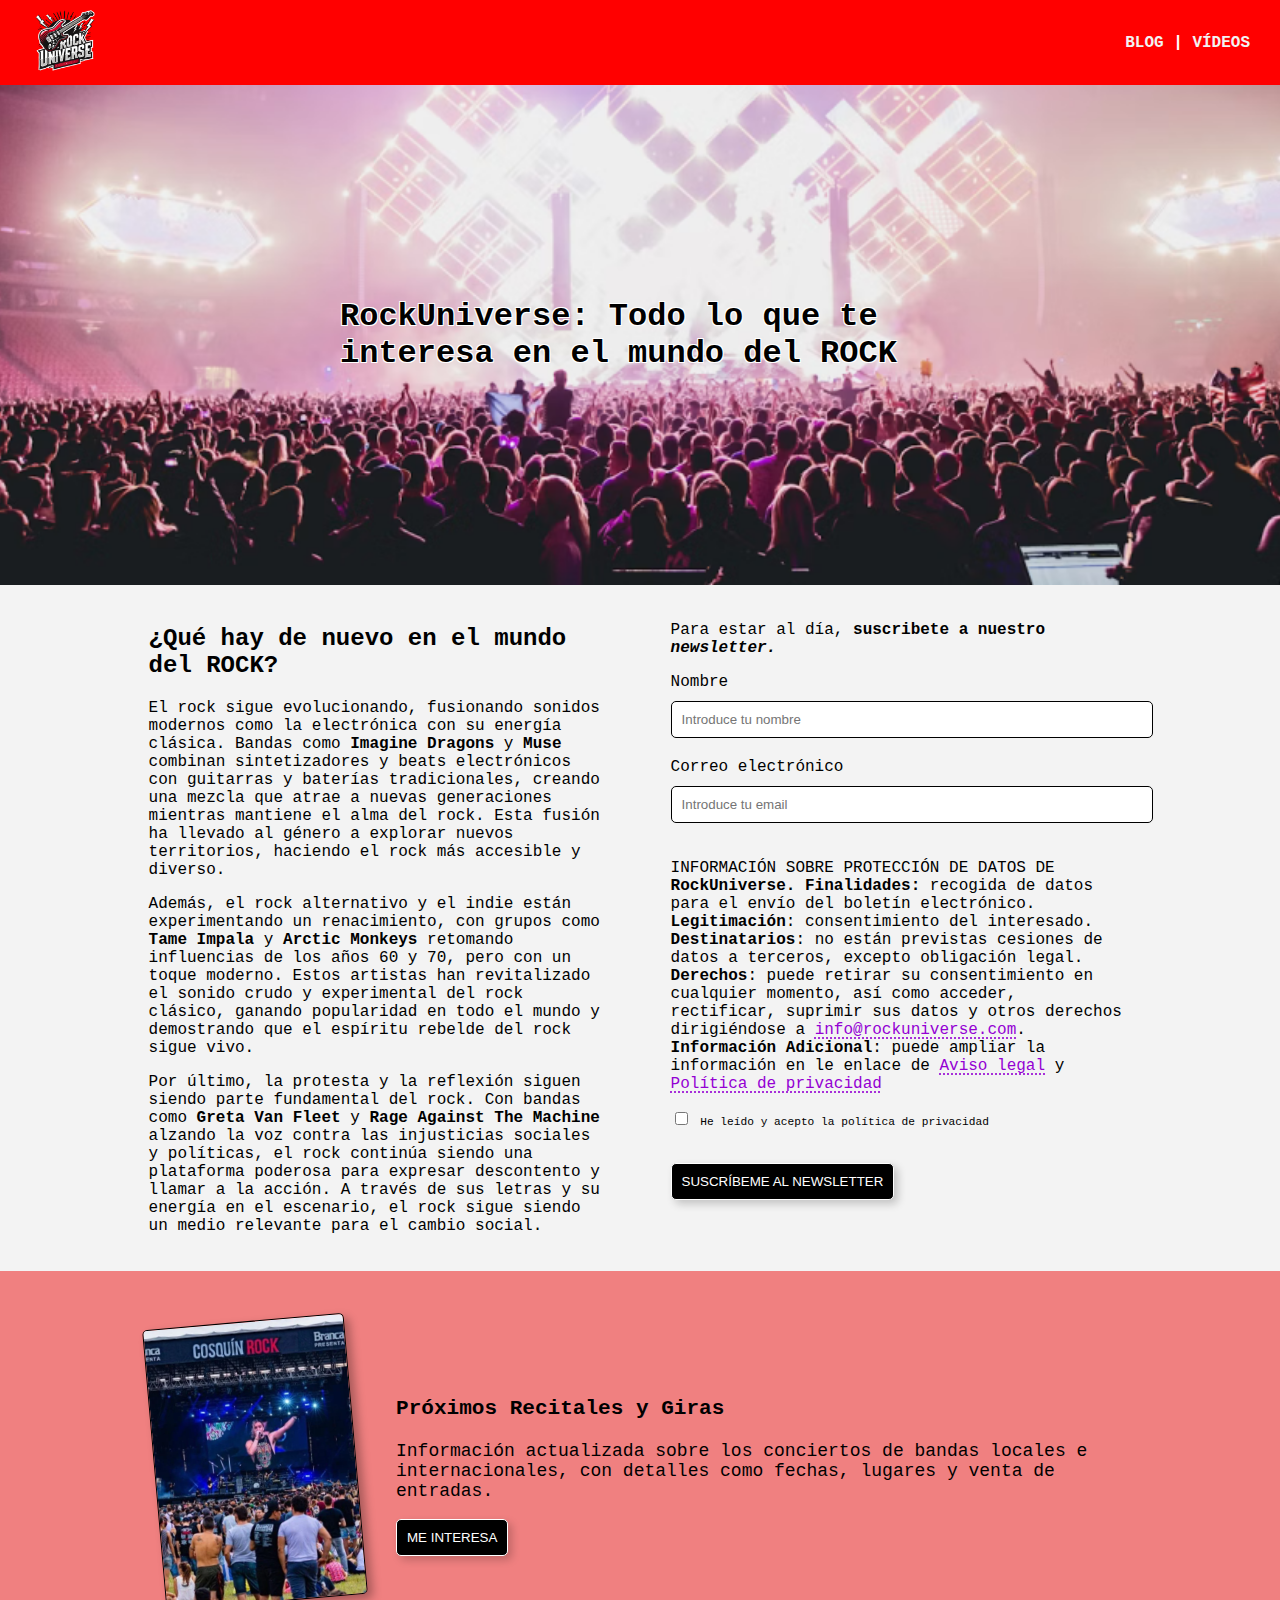
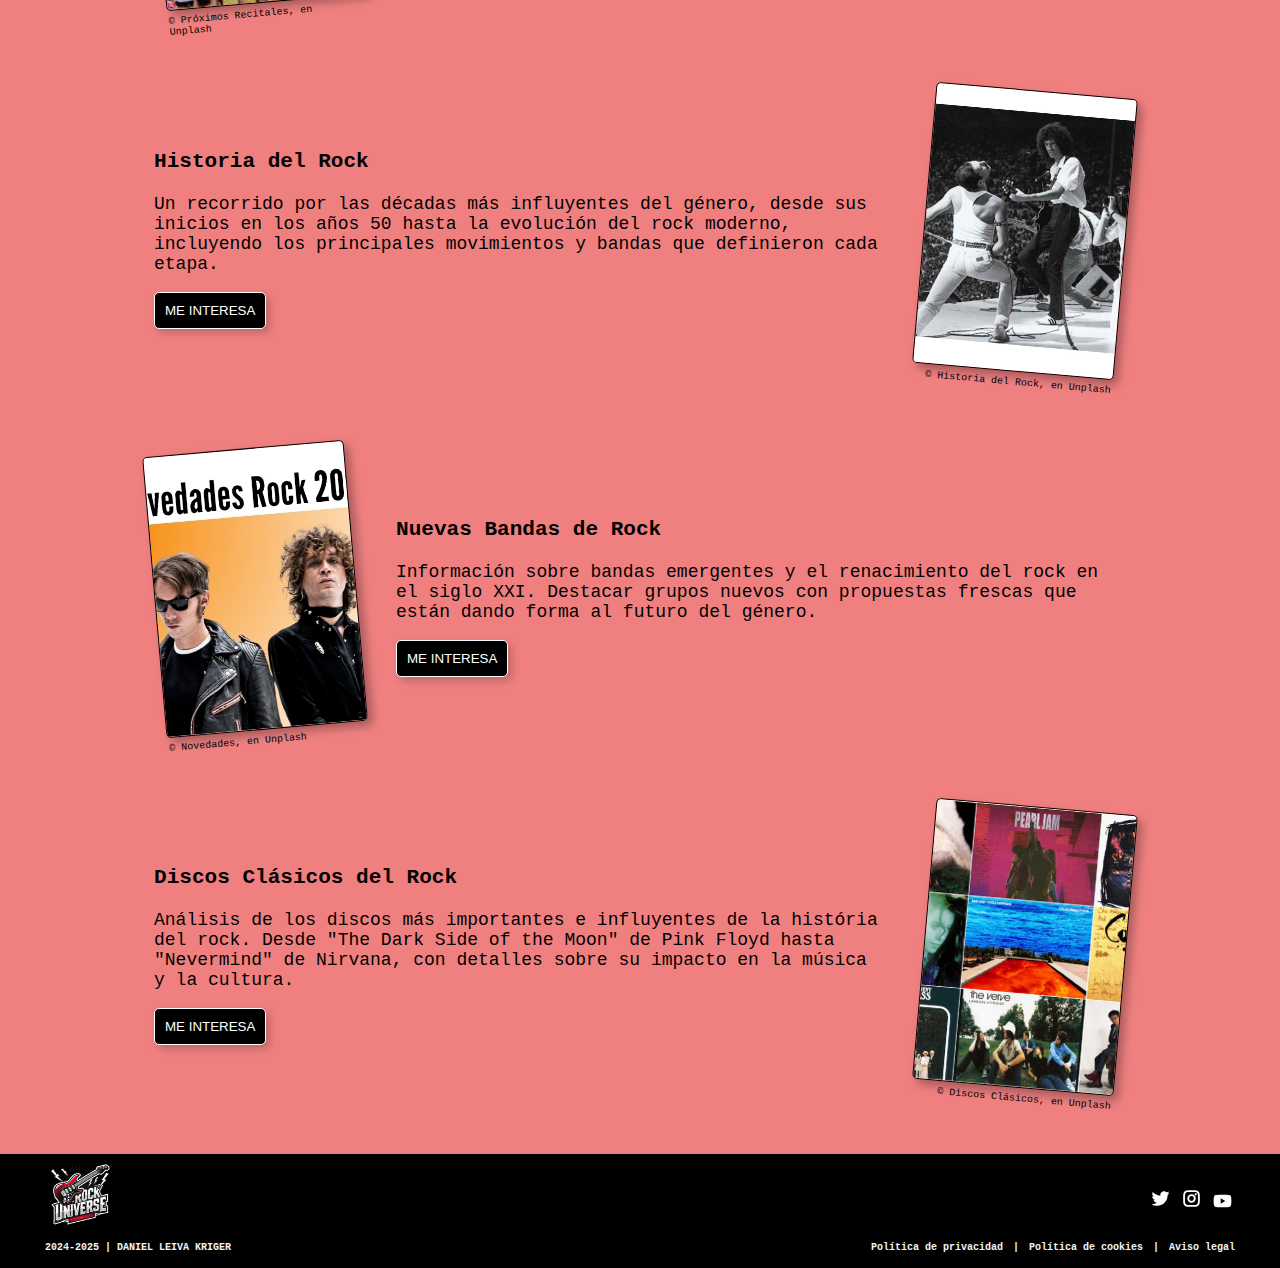
<file: html/index.html>
<!DOCTYPE html>
<html lang="es">

<head>
    <meta charset="UTF-8">
    <meta name="viewport" content="width=device-width, initial-scale=1.0">
    <link rel="stylesheet" href="../css/styles.css">
    <title>Rock Universe</title>
</head>

<body>
    <header>
        <nav>
            <div class="logo">
                <a href="index.html">
                    <img src="../img/logo.png" alt="Logo">
                </a>
            </div>
            <div class="enlaces">
                <a href="blog.html">BLOG</a> |
                <a href="videos.html">VÍDEOS</a>
            </div>
        </nav>
    </header>
    <main>
        <div class="fondo">
            <h1>RockUniverse: Todo lo que te interesa en el mundo del ROCK</h1>
        </div>

        <section class="contenido">
            <div class="presentacion">
                <h2>¿Qué hay de nuevo en el mundo del ROCK?</h2>
                <p>El rock sigue evolucionando, fusionando sonidos modernos como la electrónica con su energía clásica.
                    Bandas como <b>Imagine Dragons</b> y <b>Muse</b> combinan sintetizadores y beats electrónicos con
                    guitarras y baterías tradicionales, creando una mezcla que atrae a nuevas generaciones mientras
                    mantiene
                    el alma del rock.
                    Esta fusión ha llevado al género a explorar nuevos territorios, haciendo el rock más accesible y
                    diverso.</p>
                <p>Además, el rock alternativo y el indie están experimentando un renacimiento, con grupos como <b>Tame
                        Impala</b> y <b>Arctic Monkeys</b> retomando influencias de los años 60 y 70, pero con un toque
                    moderno. Estos
                    artistas han revitalizado el sonido crudo y experimental del rock clásico, ganando popularidad en
                    todo el mundo y demostrando que el espíritu rebelde del rock sigue vivo.</p>
                <p>Por último, la protesta y la reflexión siguen siendo parte fundamental del rock. Con bandas como
                    <b>Greta
                        Van Fleet</b> y <b>Rage Against The Machine</b> alzando la voz contra las injusticias sociales y
                    políticas, el rock
                    continúa siendo una plataforma poderosa para expresar descontento y llamar a la acción. A través de
                    sus
                    letras y su energía en el escenario, el rock sigue siendo un medio relevante para el cambio social.
                </p>
            </div>
            <div class="newsletter">
                <p>Para estar al día, <b>suscribete a nuestro <i>newsletter.</i></b></p>
                <form class="newsletter-form">
                    <div>
                        <label for="nombre">Nombre</label><br>
                        <input type="text" id="nombre" name="nombre" placeholder="Introduce tu nombre" required>
                    </div>
                    <div>
                        <label for="email">Correo electrónico</label><br>
                        <input type="email" id="email" name="email" placeholder="Introduce tu email" required>
                    </div>
                    <div>
                        <p class="proteccion-datos">INFORMACIÓN SOBRE PROTECCIÓN DE DATOS DE <b>RockUniverse.
                                Finalidades:</b> recogida de datos para el
                            envío del boletín electrónico. <b>Legitimación</b>: consentimiento del interesado.
                            <b>Destinatarios</b>:
                            no están previstas cesiones de datos a terceros, excepto obligación legal. <b>Derechos</b>:
                            puede
                            retirar su consentimiento en cualquier momento, así como acceder, rectificar, suprimir sus
                            datos
                            y
                            otros
                            derechos dirigiéndose a <a href="#">info@rockuniverse.com</a>. <b>Información Adicional</b>:
                            puede
                            ampliar la información en le enlace de <a href="#">Aviso legal</a> y <a href="#">Política de
                                privacidad</a>
                        </p>
                        <input type="checkbox" id="politica" name="politica" value="politica" required>
                        <label for="politica">He leído y acepto la política de privacidad</label>
                    </div><br>

                    <div>
                        <button type="submit">SUSCRÍBEME AL NEWSLETTER</button>
                    </div>
                </form>

            </div>
        </section>

        <section class="topicos">
            <div class="temas-i">
                <div class="img">
                    <img src="../img/recitales-giras.webp" alt="recitales-giras">
                    <span>&#169; Próximos Recitales, en Unplash</span>
                </div>
                <div>
                    <h3>Próximos Recitales y Giras</h3>
                    <p>Información actualizada sobre los conciertos de bandas locales e internacionales, con detalles
                        como
                        fechas, lugares y venta de entradas.
                    </p>
                    <button type="button">ME INTERESA</button>
                </div>
            </div>

            <div class="temas-d">
                <div>
                    <h3>Historia del Rock</h3>
                    <p>Un recorrido por las décadas más influyentes del género, desde sus inicios en los años 50 hasta
                        la evolución del rock moderno, incluyendo los principales movimientos y bandas que definieron
                        cada etapa.
                    </p>
                    <button type="button">ME INTERESA</button>
                </div>
                <div class="der img">
                    <img src="../img/historia.jpg" alt="recitales-giras">
                    <span>&#169; Historia del Rock, en Unplash</span>
                </div>
            </div>

            <div class="temas-i">
                <div class="img">
                    <img src="../img/nuevas-bandas.jpg" alt="recitales-giras">
                    <span>&#169; Novedades, en Unplash</span>
                </div>
                <div>
                    <h3>Nuevas Bandas de Rock</h3>
                    <p>Información sobre bandas emergentes y el renacimiento del rock en el siglo XXI. Destacar grupos
                        nuevos con propuestas frescas que están dando forma al futuro del género.
                    </p>
                    <button type="button">ME INTERESA</button>
                </div>
            </div>

            <div class="temas-d">
                <div>
                    <h3>Discos Clásicos del Rock</h3>
                    <p>Análisis de los discos más importantes e influyentes de la história del rock. Desde "The Dark
                        Side of the Moon" de Pink Floyd hasta "Nevermind" de Nirvana, con detalles sobre su impacto en la
                        música y la cultura.
                    </p>
                    <button type="button">ME INTERESA</button>
                </div>
                <div class="der img">
                    <img src="../img/discos-clasicos.webp" alt="recitales-giras">
                    <span>&#169; Discos Clásicos, en Unplash</span>
                </div>
            </div>
        </section>
    </main>
    <footer>
        <div class="logo-autor">
            <div class="logo">
                <a href="index.html">
                    <img src="../img/logo.png" alt="Logo">
                </a>
            </div>
            <div class="autor">
                <p>2024-2025 | DANIEL LEIVA KRIGER</p>
            </div>
        </div>

        <div class="derechos-redes">
            <div class="redes">
                <a href="#" target="_blank">
                    <img src="../img/twitter.svg" alt="Twitter">
                </a>
                <a href="#" target="_blank">
                    <img src="../img/instagram.svg" alt="Instagram">
                </a>
                <a href="#" target="_blank">
                    <img src="../img/youtube.svg" alt="YouTube">
                </a>
            </div>
            <div class="derechos">
                <a href="#">Política de privacidad</a> |
                <a href="#">Política de cookies</a> |
                <a href="#">Aviso legal</a>
            </div>
        </div>
    </footer>
</body>

</html>
</file>
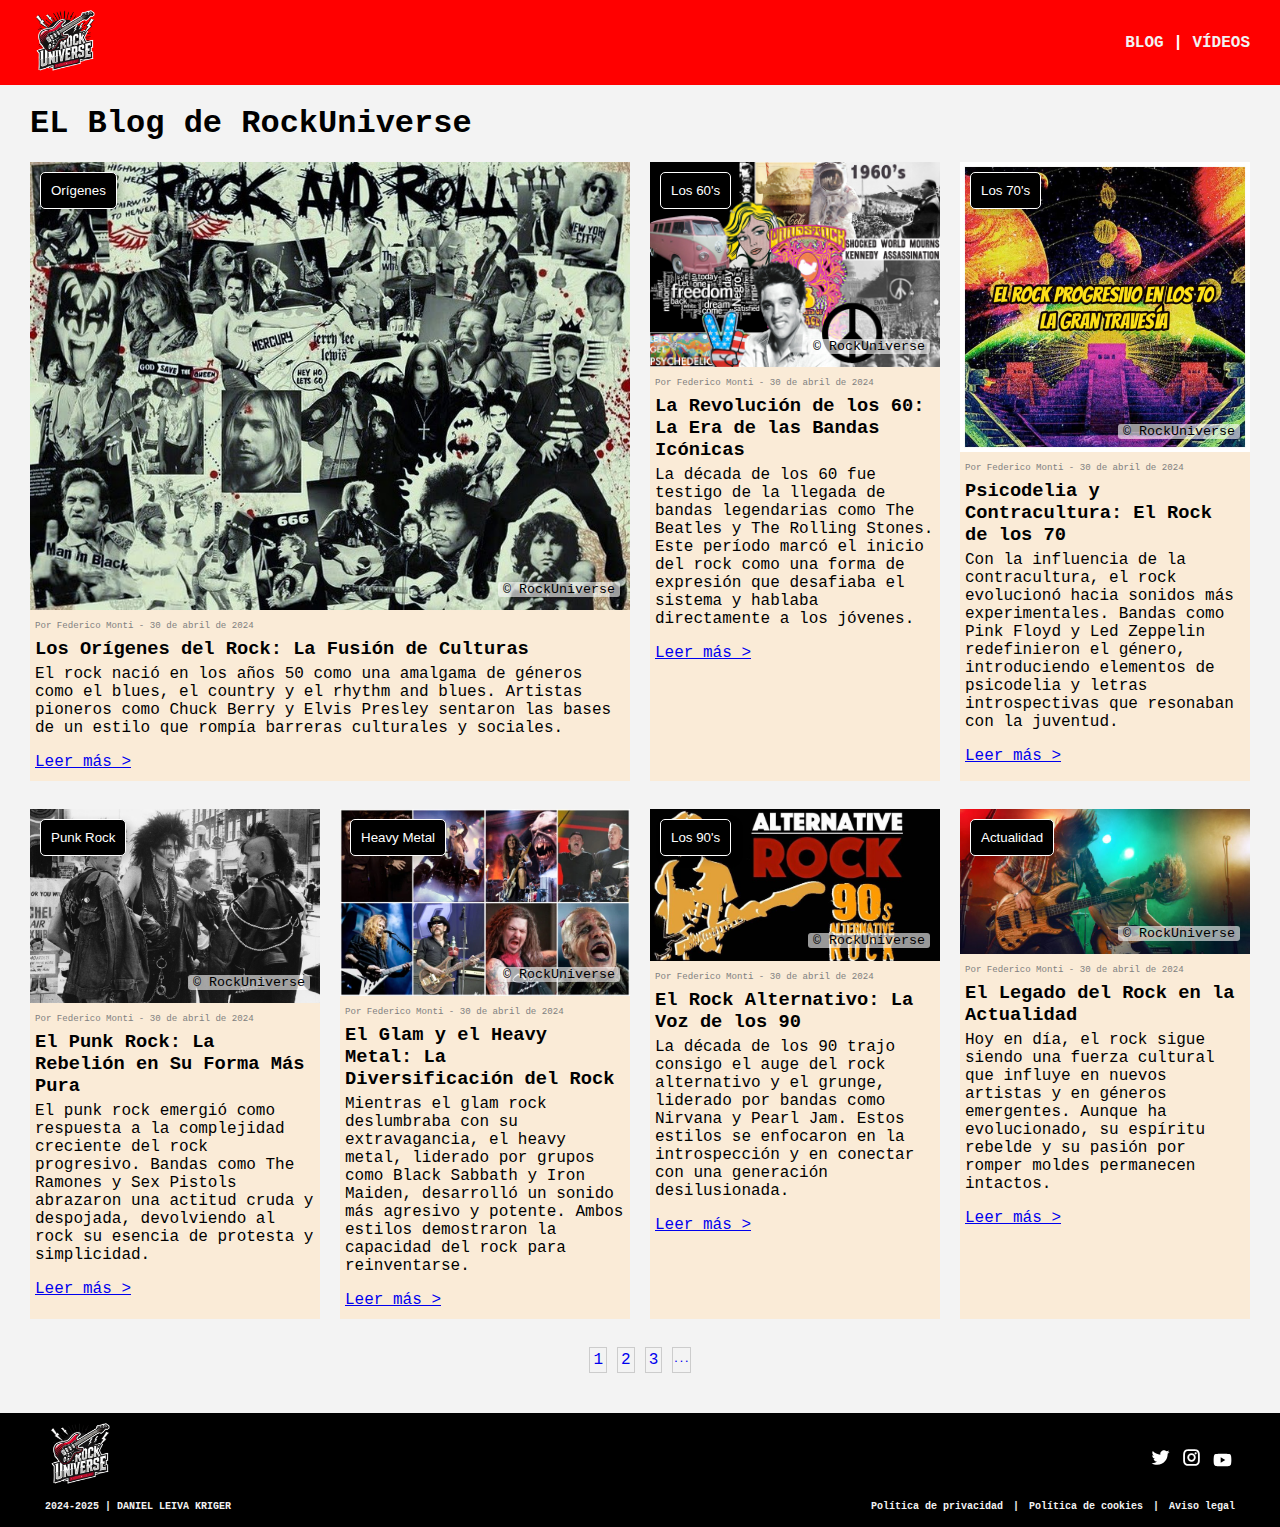
<file: html/blog.html>
<!DOCTYPE html>
<html lang="es">

<head>
    <meta charset="UTF-8">
    <meta name="viewport" content="width=device-width, initial-scale=1.0">
    <link rel="stylesheet" href="../css/styles.css">
    <title>Blog</title>
</head>

<body>
    <header>
        <nav>
            <div class="logo">
                <a href="index.html">
                    <img src="../img/logo.png" alt="Logo">
                </a>
            </div>
            <div class="enlaces">
                <a href="blog.html">BLOG</a> |
                <a href="videos.html">VÍDEOS</a>
            </div>
        </nav>
    </header>
    <main>
        <h1 class="titulo-blog">EL Blog de RockUniverse</h1>
        <section class="blog">
            <div class="principal">
                <div class="img-contenedor">
                    <img class="img-blog" src="../img/origenes.jpg" alt="origenes">
                    <button class="boton">Orígenes</button>
                    <p class="marca-agua">© RockUniverse</p>
                </div>

                <span>Por Federico Monti - 30 de abril de 2024</span>
                <h3>Los Orígenes del Rock: La Fusión de Culturas</h3>
                <p>El rock nació en los años 50 como una amalgama de géneros como el blues, el country y el rhythm and
                    blues. Artistas pioneros como Chuck Berry y Elvis Presley sentaron las bases de un estilo que rompía
                    barreras culturales y sociales.</p>
                <a href="entrada.html">Leer más ></a>
            </div>
            <div class="principal">
                <div class="img-contenedor">
                    <img class="img-blog" src="../img/60_s.jpg" alt="origenes">
                    <button class="boton">Los 60's</button>
                    <p class="marca-agua">© RockUniverse</p>
                </div>

                <span>Por Federico Monti - 30 de abril de 2024</span>
                <h3>La Revolución de los 60: La Era de las Bandas Icónicas</h3>
                <p>La década de los 60 fue testigo de la llegada de bandas legendarias como The Beatles y The Rolling
                    Stones. Este período marcó el inicio del rock como una forma de expresión que desafiaba el
                    sistema y hablaba directamente a los jóvenes.</p>
                <a href="#">Leer más ></a>
            </div>
            <div class="principal">
                <div class="img-contenedor">
                    <img class="img-blog" src="../img/rock-psicodelico.jpg" alt="origenes">
                    <button class="boton">Los 70's</button>
                    <p class="marca-agua">© RockUniverse</p>
                </div>

                <span>Por Federico Monti - 30 de abril de 2024</span>
                <h3>Psicodelia y Contracultura: El Rock de los 70</h3>
                <p>Con la influencia de la contracultura, el rock evolucionó hacia sonidos más experimentales. Bandas
                    como Pink Floyd y Led Zeppelin redefinieron el género, introduciendo elementos de psicodelia y
                    letras introspectivas que resonaban con la juventud.</p>
                <a href="#">Leer más ></a>
            </div>
            <div class="principal">
                <div class="img-contenedor">
                    <img class="img-blog" src="../img/punk.jpg" alt="origenes">
                    <button class="boton">Punk Rock</button>
                    <p class="marca-agua">© RockUniverse</p>
                </div>

                <span>Por Federico Monti - 30 de abril de 2024</span>
                <h3>El Punk Rock: La Rebelión en Su Forma Más Pura</h3>
                <p>El punk rock emergió como respuesta a la complejidad creciente del rock progresivo. Bandas como The
                    Ramones y Sex Pistols abrazaron una actitud cruda y despojada, devolviendo al rock su esencia de
                    protesta y simplicidad.</p>
                <a href="#">Leer más ></a>
            </div>
            <div class="principal">
                <div class="img-contenedor">
                    <img class="img-blog" src="../img/heavy-metal.webp" alt="origenes">
                    <button class="boton">Heavy Metal</button>
                    <p class="marca-agua">© RockUniverse</p>
                </div>

                <span>Por Federico Monti - 30 de abril de 2024</span>
                <h3>El Glam y el Heavy Metal: La Diversificación del Rock</h3>
                <p>Mientras el glam rock deslumbraba con su extravagancia, el heavy metal, liderado por grupos como
                    Black Sabbath y Iron Maiden, desarrolló un sonido más agresivo y potente. Ambos estilos demostraron
                    la capacidad del rock para reinventarse.</p>
                <a href="#">Leer más ></a>
            </div>
            <div class="principal">
                <div class="img-contenedor">
                    <img class="img-blog" src="../img/alternativo.jpg" alt="origenes">
                    <button class="boton">Los 90's</button>
                    <p class="marca-agua">© RockUniverse</p>
                </div>

                <span>Por Federico Monti - 30 de abril de 2024</span>
                <h3>El Rock Alternativo: La Voz de los 90</h3>
                <p>La década de los 90 trajo consigo el auge del rock alternativo y el grunge, liderado por bandas como
                    Nirvana y Pearl Jam. Estos estilos se enfocaron en la introspección y en conectar con una generación
                    desilusionada.</p>
                <a href="#">Leer más ></a>
            </div>
            <div class="principal">
                <div class="img-contenedor">
                    <img class="img-blog" src="../img/actualidad.jpg" alt="origenes">
                    <button class="boton">Actualidad</button>
                    <p class="marca-agua">© RockUniverse</p>
                </div>

                <span>Por Federico Monti - 30 de abril de 2024</span>
                <h3>El Legado del Rock en la Actualidad</h3>
                <p>Hoy en día, el rock sigue siendo una fuerza cultural que influye en nuevos artistas y en géneros
                    emergentes. Aunque ha evolucionado, su espíritu rebelde y su pasión por romper moldes permanecen
                    intactos.</p>
                <a href="#">Leer más ></a>
            </div>
        </section>

        <div class="paginacion">
            <a href="#" class="activo">1</a>
            <a href="#">2</a>
            <a href="#">3</a>
            <a href="#">...</a>
        </div>
    </main>
    <footer>
        <div class="logo-autor">
            <div class="logo">
                <a href="index.html">
                    <img src="../img/logo.png" alt="Logo">
                </a>
            </div>
            <div class="autor">
                <p>2024-2025 | DANIEL LEIVA KRIGER</p>
            </div>
        </div>

        <div class="derechos-redes">
            <div class="redes">
                <a href="#" target="_blank">
                    <img src="../img/twitter.svg" alt="Twitter">
                </a>
                <a href="#" target="_blank">
                    <img src="../img/instagram.svg" alt="Instagram">
                </a>
                <a href="#" target="_blank">
                    <img src="../img/youtube.svg" alt="YouTube">
                </a>
            </div>
            <div class="derechos">
                <a href="#">Política de privacidad</a> |
                <a href="#">Política de cookies</a> |
                <a href="#">Aviso legal</a>
            </div>
        </div>
    </footer>
</body>

</html>
</file>
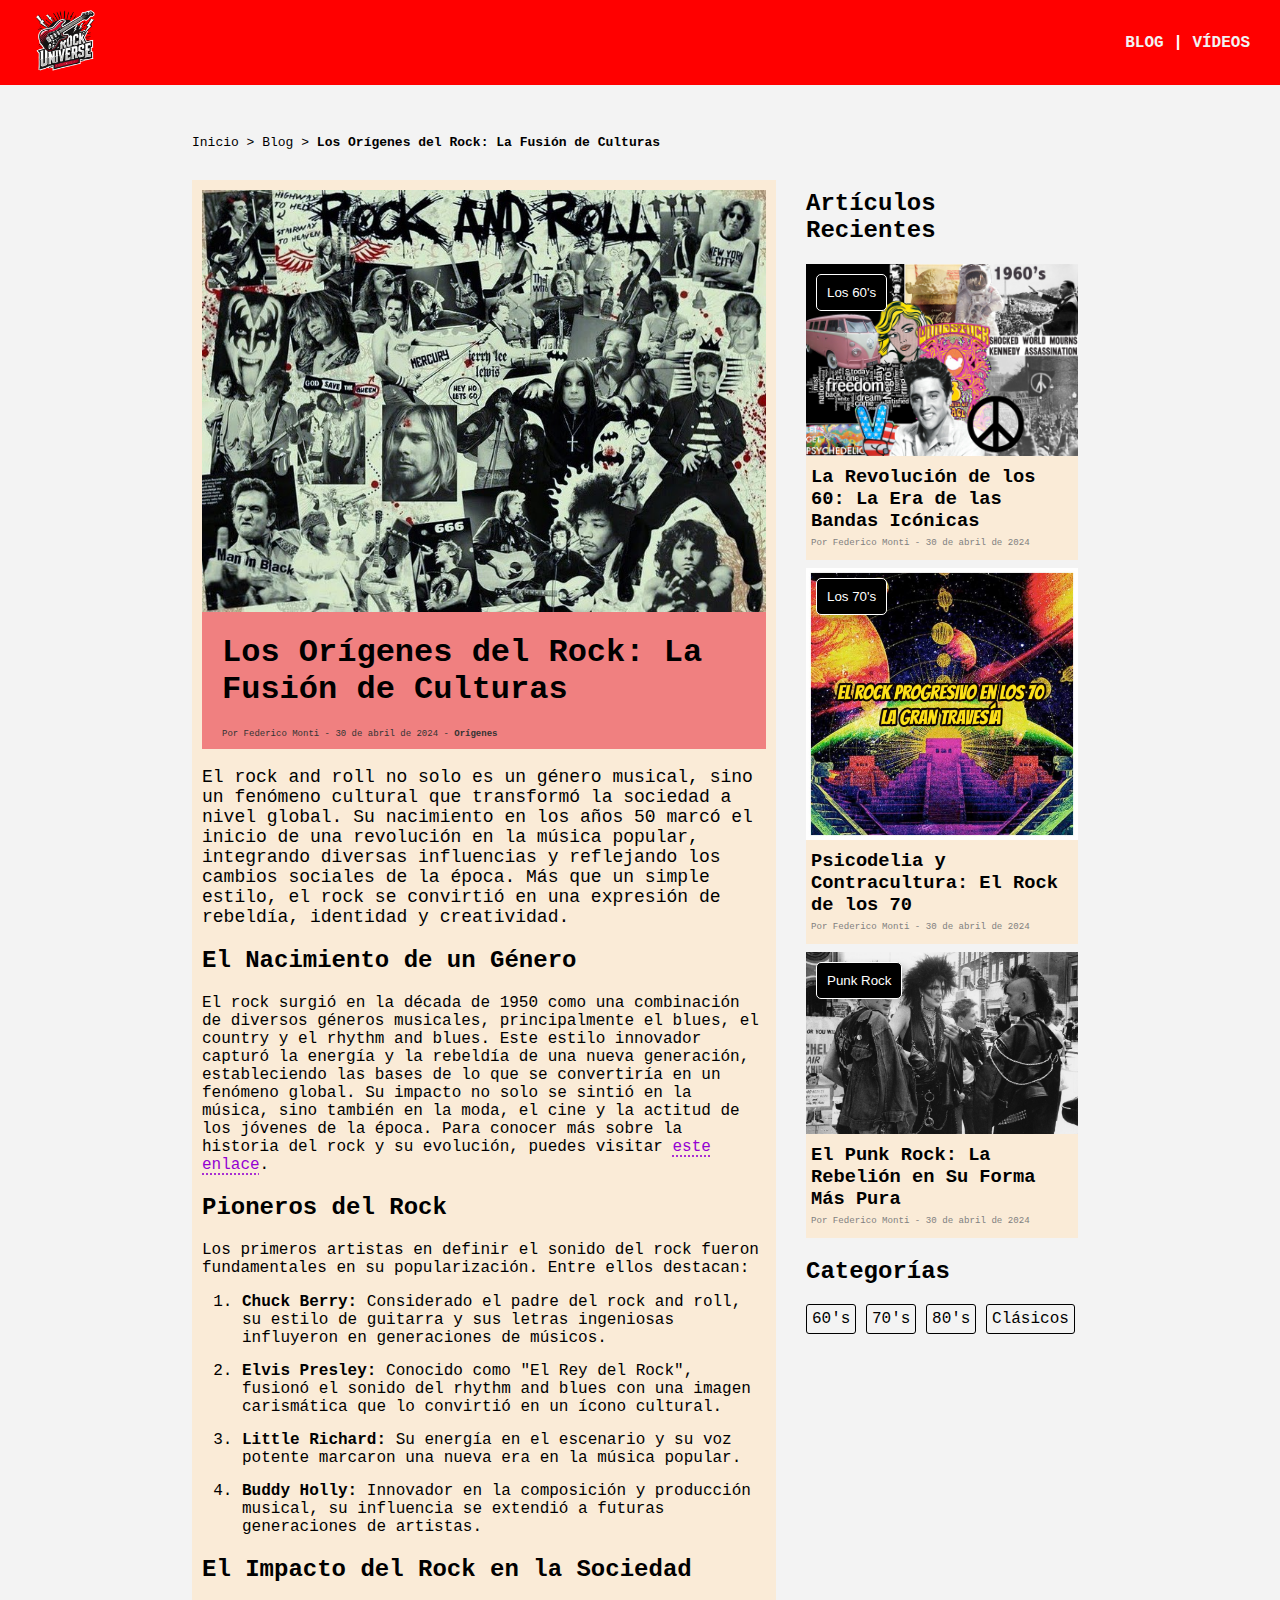
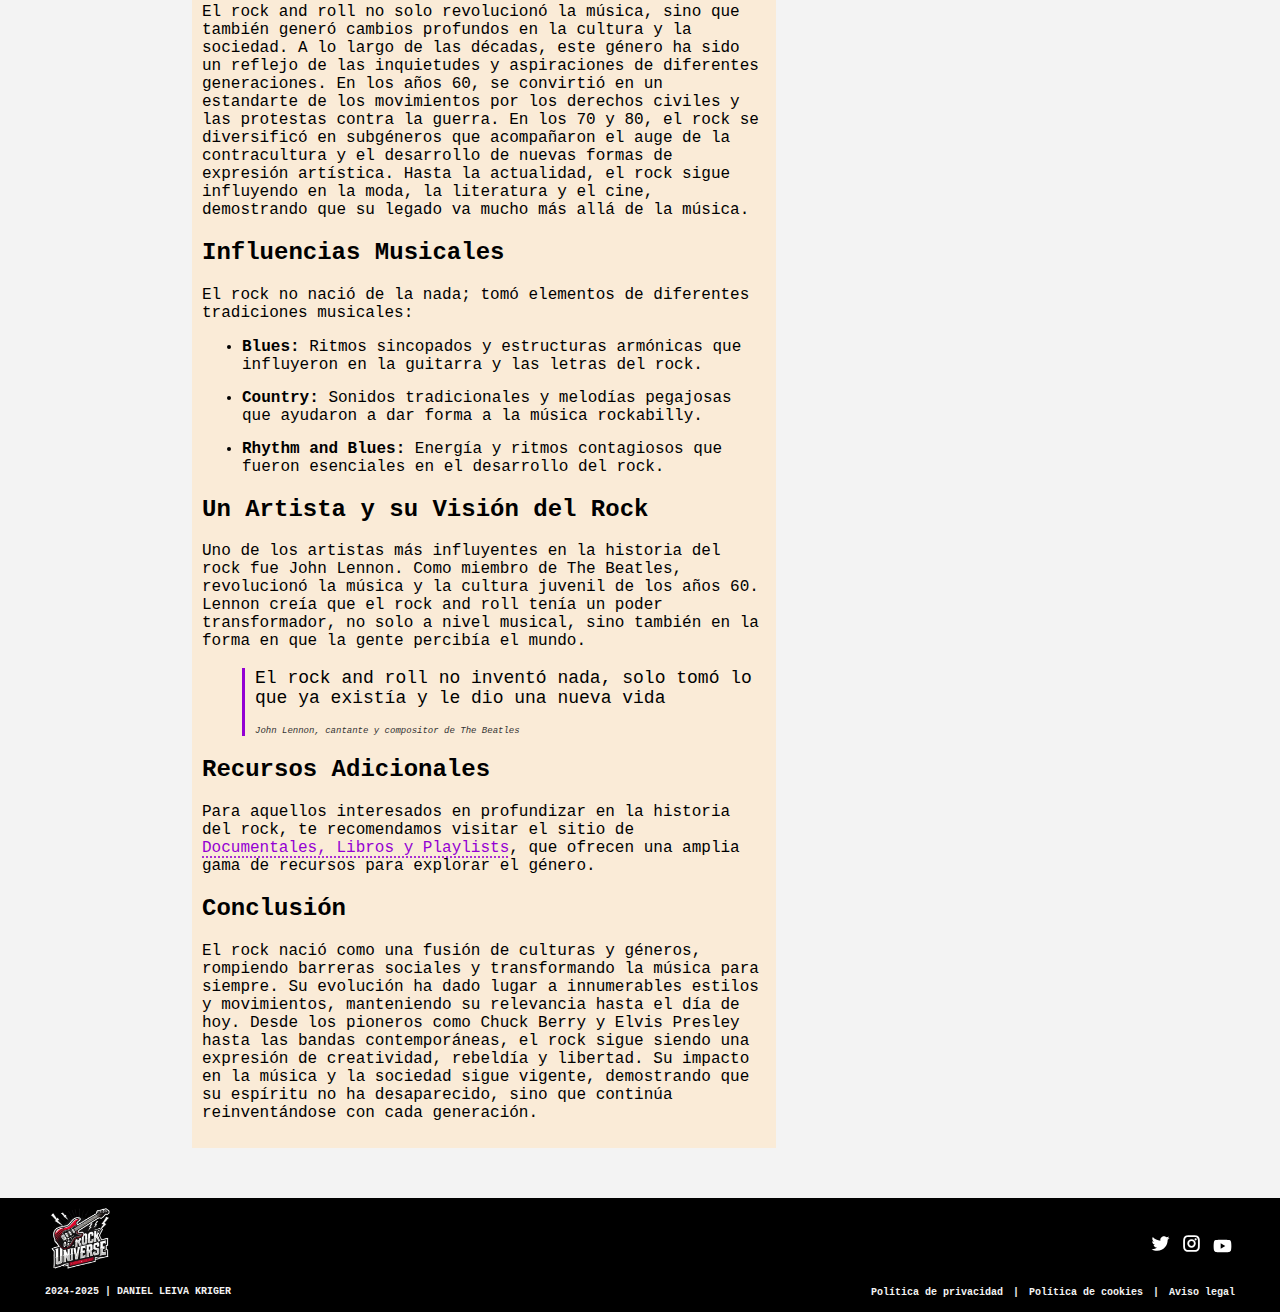
<file: html/entrada.html>
<!DOCTYPE html>
<html lang="es">

<head>
    <meta charset="UTF-8">
    <meta name="viewport" content="width=device-width, initial-scale=1.0">
    <link rel="stylesheet" href="../css/styles.css">
    <title>Entrada</title>
</head>

<body>
    <header>
        <nav>
            <div class="logo">
                <a href="index.html">
                    <img src="../img/logo.png" alt="Logo">
                </a>
            </div>
            <div class="enlaces">
                <a href="blog.html">BLOG</a> |
                <a href="videos.html">VÍDEOS</a>
            </div>
        </nav>
    </header>

    <main class="secciones">
        <nav class="migas">
            <a href="index.html">Inicio</a> &gt;
            <a href="blog.html">Blog</a> &gt;
            <a href="entrada.html"><b>Los Orígenes del Rock: La Fusión de Culturas</b></a>
        </nav>

        <div>
            <section class="entrada">
                <div>
                    <div class="img-entrada">
                        <img class="img-blog" src="../img/origenes.jpg" alt="origenes">
                        <div class="entrada-pie">
                            <h1>Los Orígenes del Rock: La Fusión de Culturas</h1>
                            <p class="escrito-por">Por Federico Monti - 30 de abril de 2024 - <b>Orígenes</b></p>
                        </div>
                    </div>
                    <p class="intro">El rock and roll no solo es un género musical, sino un
                        fenómeno cultural que transformó la sociedad a nivel global. Su nacimiento en los años 50 marcó
                        el
                        inicio de
                        una revolución en la música popular, integrando diversas influencias y reflejando los cambios
                        sociales
                        de la
                        época. Más que un simple estilo, el rock se convirtió en una expresión de rebeldía, identidad y
                        creatividad.
                    </p>
                </div>

                <div>
                    <h2>El Nacimiento de un Género</h2>
                    <p>El rock surgió en la década de 1950 como una combinación de diversos géneros musicales,
                        principalmente el
                        blues, el country y el rhythm and blues. Este estilo innovador capturó la energía y la rebeldía
                        de
                        una
                        nueva generación, estableciendo las bases de lo que se convertiría en un fenómeno global. Su
                        impacto
                        no
                        solo se sintió en la música, sino también en la moda, el cine y la actitud de los jóvenes de la
                        época.
                        Para conocer más sobre la historia del rock y su evolución, puedes visitar <a href="#">este
                            enlace</a>.
                    </p>
                </div>

                <div>
                    <h2>Pioneros del Rock</h2>
                    <p>Los primeros artistas en definir el sonido del rock fueron fundamentales en su popularización.
                        Entre
                        ellos destacan:</p>
                    <ol>
                        <li><b>Chuck Berry:</b> Considerado el padre del rock and roll, su estilo de guitarra y sus
                            letras
                            ingeniosas
                            influyeron en generaciones de músicos.</li>
                        <li><b>Elvis Presley:</b> Conocido como "El Rey del Rock", fusionó el sonido del rhythm and
                            blues
                            con
                            una
                            imagen carismática que lo convirtió en un ícono cultural.</li>
                        <li><b>Little Richard:</b> Su energía en el escenario y su voz potente marcaron una nueva era en
                            la
                            música
                            popular.</li>
                        <li><b>Buddy Holly:</b> Innovador en la composición y producción musical, su influencia se
                            extendió
                            a
                            futuras
                            generaciones de artistas.</li>
                    </ol>
                </div>

                <div>
                    <h2>El Impacto del Rock en la Sociedad</h2>
                    <p>El rock and roll no solo revolucionó la música, sino que también generó cambios profundos en la
                        cultura y
                        la sociedad. A lo largo de las décadas, este género ha sido un reflejo de las inquietudes y
                        aspiraciones
                        de diferentes generaciones. En los años 60, se convirtió en un estandarte de los movimientos por
                        los
                        derechos civiles y las protestas contra la guerra. En los 70 y 80, el rock se diversificó en
                        subgéneros
                        que acompañaron el auge de la contracultura y el desarrollo de nuevas formas de expresión
                        artística.
                        Hasta la actualidad, el rock sigue influyendo en la moda, la literatura y el cine, demostrando
                        que
                        su
                        legado va mucho más allá de la música.</p>
                </div>

                <div>
                    <h2>Influencias Musicales</h2>
                    <p>El rock no nació de la nada; tomó elementos de diferentes tradiciones musicales:</p>
                    <ul class="influencias">
                        <li><b>Blues:</b> Ritmos sincopados y estructuras armónicas que influyeron en la guitarra y las
                            letras
                            del rock.</li>
                        <li><b>Country:</b> Sonidos tradicionales y melodías pegajosas que ayudaron a dar forma a la
                            música
                            rockabilly.</li>
                        <li><b>Rhythm and Blues:</b> Energía y ritmos contagiosos que fueron esenciales en el desarrollo
                            del
                            rock.</li>
                    </ul>
                </div>

                <div>
                    <h2>Un Artista y su Visión del Rock</h2>
                    <p>Uno de los artistas más influyentes en la historia del rock fue John Lennon. Como miembro de The
                        Beatles,
                        revolucionó la música y la cultura juvenil de los años 60. Lennon creía que el rock and roll
                        tenía
                        un
                        poder transformador, no solo a nivel musical, sino también en la forma en que la gente percibía
                        el
                        mundo. </p>
                    <div class="frase-artista">
                        <p>El rock and roll no inventó nada, solo tomó lo que ya existía y le dio una nueva vida</p>
                        <p class="frase-lennon"><i>John Lennon, cantante y compositor de The Beatles</i></p>
                    </div>
                </div>

                <div>
                    <h2>Recursos Adicionales</h2>
                    <p>Para aquellos interesados en profundizar en la historia del rock, te recomendamos visitar el
                        sitio de
                        <a href="#">Documentales, Libros y Playlists</a>, que ofrecen una amplia gama de recursos para
                        explorar
                        el género.
                    </p>
                </div>

                <div>
                    <h2>Conclusión</h2>
                    <p>El rock nació como una fusión de culturas y géneros, rompiendo barreras sociales y transformando
                        la
                        música para siempre. Su evolución ha dado lugar a innumerables estilos y movimientos,
                        manteniendo su
                        relevancia hasta el día de hoy. Desde los pioneros como Chuck Berry y Elvis Presley hasta las
                        bandas
                        contemporáneas, el rock sigue siendo una expresión de creatividad, rebeldía y libertad. Su
                        impacto
                        en la
                        música y la sociedad sigue vigente, demostrando que su espíritu no ha desaparecido, sino que
                        continúa
                        reinventándose con cada generación.</p>
                </div>

            </section>

            <section class="recientes">
                <h2>Artículos Recientes</h2>

                <div class="contenedor-articulos">
                    <div class="principal destacado">
                        <div class="img-contenedor">
                            <img class="img-blog" src="../img/60_s.jpg" alt="origenes">
                            <button class="boton">Los 60's</button>
                        </div>
                        <h3>La Revolución de los 60: La Era de las Bandas Icónicas</h3>
                        <span>Por Federico Monti - 30 de abril de 2024</span>
                    </div>

                    <div class="principal destacado">
                        <div class="img-contenedor">
                            <img class="img-blog" src="../img/rock-psicodelico.jpg" alt="origenes">
                            <button class="boton">Los 70's</button>
                        </div>
                        <h3>Psicodelia y Contracultura: El Rock de los 70</h3>
                        <span>Por Federico Monti - 30 de abril de 2024</span>
                    </div>

                    <div class="principal destacado">
                        <div class="img-contenedor">
                            <img class="img-blog" src="../img/punk.jpg" alt="origenes">
                            <button class="boton">Punk Rock</button>
                        </div>
                        <h3>El Punk Rock: La Rebelión en Su Forma Más Pura</h3>
                        <span>Por Federico Monti - 30 de abril de 2024</span>
                    </div>
                </div>

                <div class="categorias">
                    <h2>Categorías</h2>
                    <a href="#">60's</a>
                    <a href="#">70's</a>
                    <a href="#">80's</a>
                    <a href="#">Clásicos</a>
                </div>

            </section>
        </div>
    </main>

    <footer>
        <div class="logo-autor">
            <div class="logo">
                <a href="index.html">
                    <img src="../img/logo.png" alt="Logo">
                </a>
            </div>
            <div class="autor">
                <p>2024-2025 | DANIEL LEIVA KRIGER</p>
            </div>
        </div>

        <div class="derechos-redes">
            <div class="redes">
                <a href="#" target="_blank">
                    <img src="../img/twitter.svg" alt="Twitter">
                </a>
                <a href="#" target="_blank">
                    <img src="../img/instagram.svg" alt="Instagram">
                </a>
                <a href="#" target="_blank">
                    <img src="../img/youtube.svg" alt="YouTube">
                </a>
            </div>
            <div class="derechos">
                <a href="#">Política de privacidad</a> |
                <a href="#">Política de cookies</a> |
                <a href="#">Aviso legal</a>
            </div>
        </div>
    </footer>
</body>

</html>
</file>
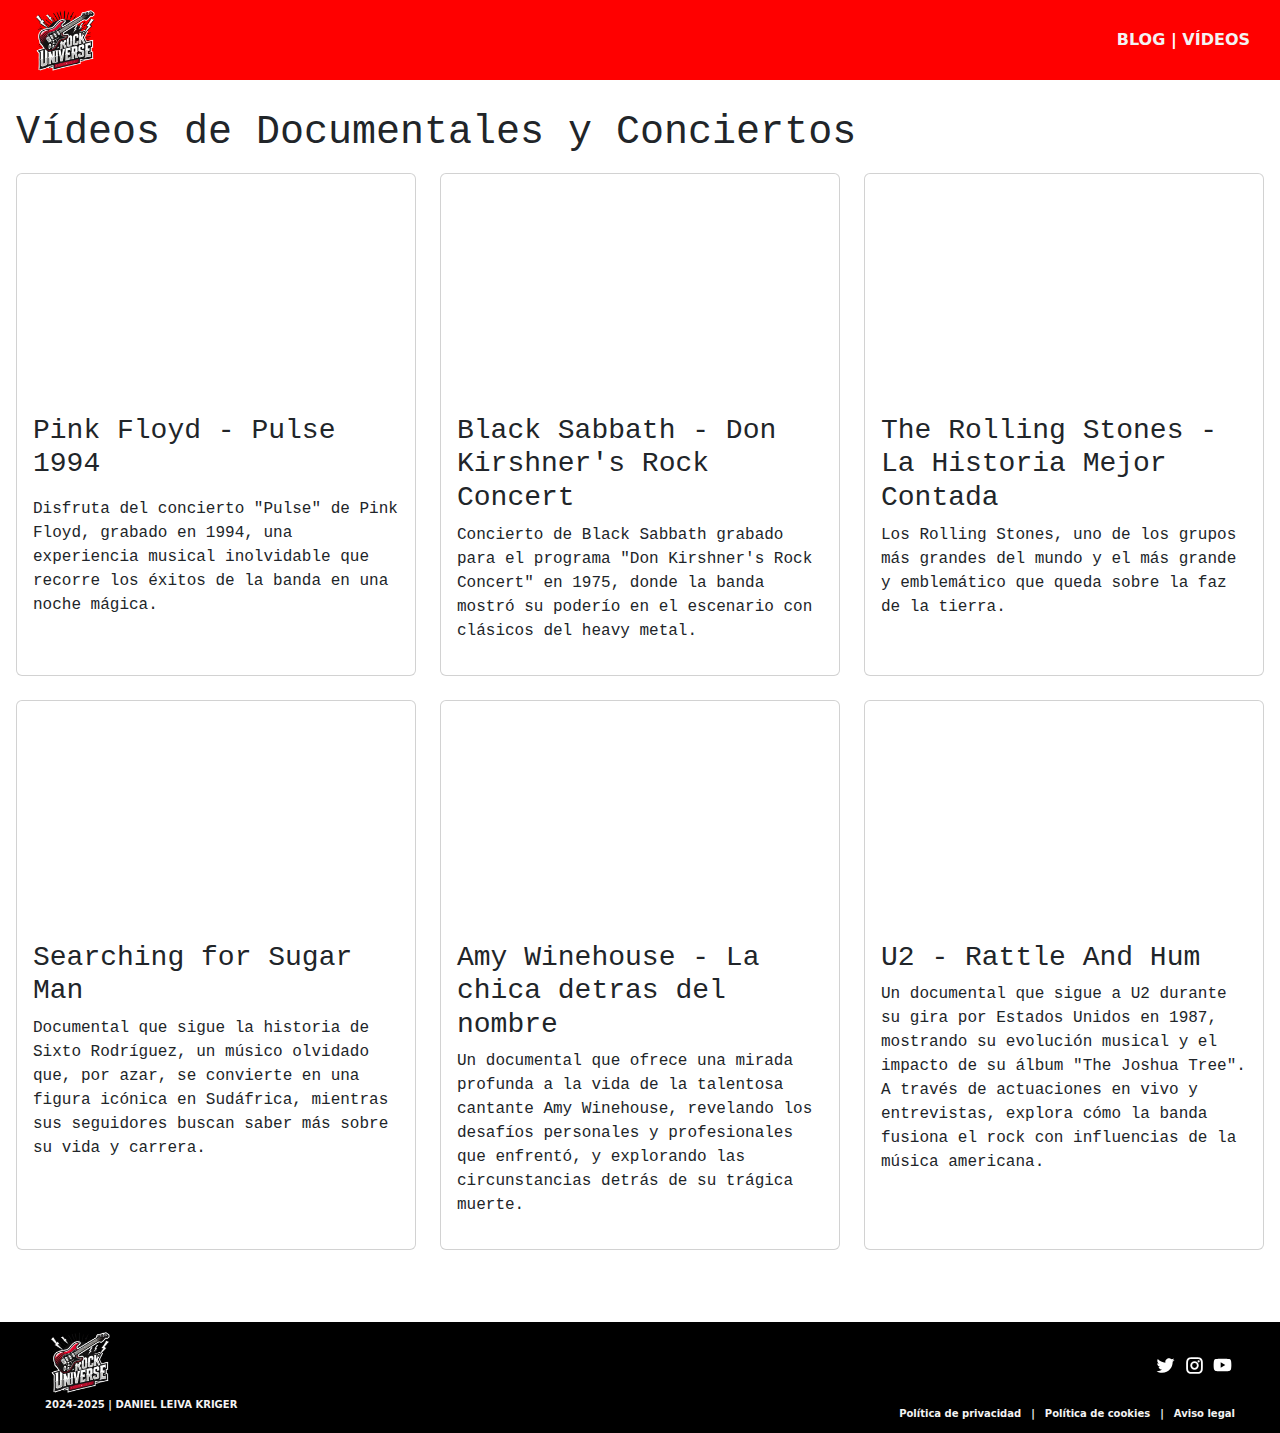
<file: html/videos.html>
<!DOCTYPE html>
<html lang="es">

<head>
    <meta charset="UTF-8">
    <meta name="viewport" content="width=device-width, initial-scale=1.0">
    <link rel="stylesheet" href="../css/styles.css">
    <link href="https://cdn.jsdelivr.net/npm/bootstrap@5.3.0/dist/css/bootstrap.min.css" rel="stylesheet">
    <title>Vídeos</title>
</head>

<body>
    <header>
        <nav>
            <div class="logo">
                <a href="index.html">
                    <img src="../img/logo.png" alt="Logo">
                </a>
            </div>
            <div class="enlaces">
                <a href="blog.html">BLOG</a> |
                <a href="videos.html">VÍDEOS</a>
            </div>
        </nav>
    </header>
    <main class="courier mt-6 ms-3 me-3 mb-5">
        <h1 class="mb-3 pt-4">Vídeos de Documentales y Conciertos</h1>

        <div class="row">
            <div class="mb-4 col-lg-4 col-md-6">
                <div class="card h-100">
                    <div class="ratio ratio-16x9">
                        <iframe width="100%" height="315" src="https://www.youtube.com/embed/MLie88A7SZU"
                            frameborder="0" allowfullscreen></iframe>
                    </div>
                    <div class="card-body">
                        <h3>Pink Floyd - Pulse 1994</h3>
                        <p>
                        <p>Disfruta del concierto "Pulse" de Pink Floyd, grabado en 1994, una experiencia musical
                            inolvidable que recorre los éxitos de la banda en una noche mágica.</p>
                        </p>
                    </div>
                </div>
            </div>

            <div class="mb-4 col-lg-4 col-md-6">
                <div class="card h-100">
                    <div class="ratio ratio-16x9">
                        <iframe width="560" height="315" src="https://www.youtube.com/embed/oCFS5aKPOC4"
                            allowfullscreen></iframe>
                    </div>
                    <div class="card-body">
                        <h3>Black Sabbath - Don Kirshner's Rock Concert</h3>
                        <p>Concierto de Black Sabbath grabado para el programa "Don Kirshner's Rock Concert" en 1975,
                            donde la banda mostró su poderío en el escenario con clásicos del heavy metal.</p>
                    </div>
                </div>
            </div>

            <div class="mb-4 col-lg-4 col-md-6">
                <div class="card h-100">
                    <div class="ratio ratio-16x9">
                        <iframe width="560" height="315" src="https://www.youtube.com/embed/Q8l8Xd6wTiE"
                            allowfullscreen></iframe>
                    </div>
                    <div class="card-body">
                        <h3>The Rolling Stones - La Historia Mejor Contada</h3>
                        <p>Los Rolling Stones, uno de los grupos más grandes del mundo y el más grande y emblemático que
                            queda sobre la faz de la tierra.</p>
                    </div>
                </div>
            </div>

            <div class="mb-4 col-lg-4 col-md-6">
                <div class="card h-100">
                    <div class="ratio ratio-16x9">
                        <iframe width="560" height="315" src="https://www.youtube.com/embed/cAFlY_aDyGc"
                            allowfullscreen></iframe>
                    </div>
                    <div class="card-body">
                        <h3>Searching for Sugar Man</h3>
                        <p>Documental que sigue la historia de Sixto Rodríguez, un músico olvidado que, por azar, se
                            convierte en una figura icónica en Sudáfrica, mientras sus seguidores buscan saber más sobre
                            su vida y carrera.</p>
                    </div>
                </div>
            </div>

            <div class="mb-4 col-lg-4 col-md-6">
                <div class="card h-100">
                    <div class="ratio ratio-16x9">
                        <iframe width="560" height="315" src="https://www.youtube.com/embed/5I1GAHU4lhg"
                            allowfullscreen></iframe>
                    </div>
                    <div class="card-body">
                        <h3>Amy Winehouse - La chica detras del nombre </h3>
                        <p>Un documental que ofrece una mirada profunda a la vida de la talentosa cantante Amy
                            Winehouse, revelando los desafíos personales y profesionales que enfrentó, y explorando las
                            circunstancias detrás de su trágica muerte.</p>
                    </div>
                </div>
            </div>

            <div class="mb-4 col-lg-4 col-md-6">
                <div class="card h-100">
                    <div class="ratio ratio-16x9">
                        <iframe width="560" height="315" src="https://www.youtube.com/embed/w7h8Dy15QwM"
                            allowfullscreen></iframe>
                    </div>
                    <div class="card-body">
                        <h3>U2 - Rattle And Hum </h3>
                        <p>Un documental que sigue a U2 durante su gira por Estados Unidos en 1987, mostrando su
                            evolución musical y el impacto de su álbum "The Joshua Tree". A través de actuaciones en
                            vivo y entrevistas, explora cómo la banda fusiona el rock con influencias de la música
                            americana.</p>
                    </div>
                </div>
            </div>

        </div>
    </main>
    <footer>
        <div class="logo-autor">
            <div class="logo">
                <a href="index.html">
                    <img src="../img/logo.png" alt="Logo">
                </a>
            </div>
            <div class="autor">
                <p>2024-2025 | DANIEL LEIVA KRIGER</p>
            </div>
        </div>

        <div class="derechos-redes">
            <div class="redes">
                <a href="#" target="_blank">
                    <img src="../img/twitter.svg" alt="Twitter">
                </a>
                <a href="#" target="_blank">
                    <img src="../img/instagram.svg" alt="Instagram">
                </a>
                <a href="#" target="_blank">
                    <img src="../img/youtube.svg" alt="YouTube">
                </a>
            </div>
            <div class="derechos">
                <a href="#">Política de privacidad</a> |
                <a href="#">Política de cookies</a> |
                <a href="#">Aviso legal</a>
            </div>
        </div>
    </footer>

    <script src="https://cdn.jsdelivr.net/npm/bootstrap@5.3.0/dist/js/bootstrap.bundle.min.js"></script>
</body>

</html>
</file>
<file: css/styles.css>
body {
    margin: 0;
    padding: 0;
    font-family: 'Courier New', Courier, monospace;
    background-color: #f3f3f3;
}

main {
    margin-top: 85px;
}

header {
    position: fixed;
    top: 0;
    left: 0;
    width: 100%;
    z-index: 1000;
    background-color: #ff0000;
    color: white;
}

header nav,
.logo-redes,
.derechos,
footer {
    display: flex;
    flex-direction: row;
    justify-content: space-between;
    align-items: center;
    padding: 1em;
    font-weight: bolder;
    padding: 5px 30px;
}

.logo img,
footer img {
    max-width: 70px;
}

.logo img:hover,
footer img:hover {
    transform: scale(1.1);
    transition: transform 0.2s ease;
}

.enlaces a,
.redes a,
.derechos a {
    text-decoration: none;
    color: #f3f3f3;
    font-weight: bolder;
}

.enlaces a:hover {
    color: black;
}

/* Index */

.fondo {
    display: flex;
    justify-content: center;
    align-items: center;
    width: 100%;
    height: 500px;
    background-image: url('../img/fondo.png');
    background-size: cover;
    background-position: center;
    background-repeat: no-repeat;
}

.fondo h1 {
    max-width: 600px;
    margin-left: 10%;
    margin-right: 10%;
    color: black;
    text-shadow:
        1px 1px 0px white,
        -1px -1px 0px white,
        1px -1px 0px white,
        -1px 1px 0px white;
}

.contenido,
.temas-i,
.temas-d {
    padding-top: 20px;
    padding-bottom: 20px;
    margin-left: 10%;
    margin-right: 10%;
    display: flex;
    flex-direction: row;
    justify-content: space-around;
    gap: 20px;
}

.contenido > div {
    max-width: 45%;
}

input[type='checkbox']~label {
    font-size: 70%;
}

.proteccion-datos a,
.entrada a {
    color: darkviolet;
    text-decoration-style: dotted;
    text-underline-offset: 4px;
}

.newsletter-form>div>label,
.newsletter-form>div>input {
    margin-bottom: 20px;
}

.newsletter-form>div>input[type="text"],
.newsletter-form>div>input[type="email"] {
    width: 100%;
    margin-top: 10px;
    padding: 10px;
    border-radius: 5px;
    border: 1px solid black;
}

button {
    padding: 10px;
    margin-bottom: 20px;
    color: white;
    background-color: black;
    border-radius: 5px;
    border: none;
    cursor: pointer;
    transition: transform 0.2s ease;
    border: 1px solid white;
    box-shadow: 4px 4px 8px rgba(0, 0, 0, 0.2);
}

button:hover {
    transform: scale(1.1);
    background-color: #ff0000;
}

.topicos {
    padding: 20px;
    background-color: lightcoral;
}

.topicos div {
    justify-content: center;
    align-items: center;
    font-size: large;
}

.topicos div div {
    margin: 10px;
}

.temas-i div img {
    width: 200px;
    height: 280px;
    object-fit: cover;
    transform: rotate(-5deg);
    border-radius: 5px;
    border: 1px solid black;
    box-shadow: 5px 5px 10px rgba(0, 0, 0, 0.3);
}

.temas-i div span {
    transform: rotate(-5deg);
    display: block;
    margin-top: 0;
    margin-left: 15px;
    font-size: x-small;
}

.temas-d div img {
    width: 200px;
    height: 280px;
    object-fit: cover;
    transform: rotate(5deg);
    border-radius: 5px;
    border: 1px solid black;
    box-shadow: 5px 5px 10px rgba(0, 0, 0, 0.3);
}

.temas-d div span {
    transform: rotate(5deg);
    display: block;
    margin-top: 0;
    margin-right: 15px;
    text-align: right;
    font-size: x-small;
}

/* Blog */

.blog {
    display: grid;
    grid-template-columns: repeat(4, 1fr);
    grid-template-rows: auto;
    gap: 20px;
    margin: 20px 30px;
}

.titulo-blog {
    margin: 20px 30px;
    padding-top: 20px;
}

.principal {
    grid-column: span 2;
    background-color: white;
    margin-bottom: 8px;
    background-color: antiquewhite;
    padding-bottom: 10px;
}

.principal:nth-child(2),
.principal:nth-child(3) {
    grid-column: span 1;
    background-color: white;
    margin-bottom: 8px;
    background-color: antiquewhite;
}

.principal:nth-child(4),
.principal:nth-child(5),
.principal:nth-child(6),
.principal:nth-child(7) {
    grid-column: span 1;
}

.img-contenedor {
    position: relative;
    display: inline-block;
}

.img-blog {
    width: 100%;
    height: auto;
    display: block;
}

.boton {
    position: absolute;
    top: 10px;
    left: 10px;
}

.marca-agua {
    position: absolute;
    bottom: 0;
    right: 10px;
    background-color: rgba(255, 255, 255, 0.6);
    font-size: smaller;
    border-radius: 3px;
}

.principal h3,
.principal p {
    padding: 0 5px;
    padding-top: 0;
    margin-top: 5px;
}

.principal h3 {
    margin-bottom: 0;
}

.principal span {
    color: gray;
    font-size: 0.57rem;
    padding-left: 5px;
}

.principal a {
    margin: 5px;
}

.paginacion {
    display: flex;
    justify-content: center;
    align-items: center;
    margin-top: 20px;
    margin-bottom: 40px;
    gap: 10px;
}

.paginacion a {
    text-decoration: none;
    border: 1px solid #ccc;
    padding: 3px;
}

.paginacion a:hover {
    background-color: lightcoral;
}

.paginacion a:focus {
    background-color: #ff0000;
}

.paginacion a:nth-child(4) {
    padding: 7px 0;
    font-weight: bolder;
    font-size: xx-small;
}

/* Entrada */

.migas {
    margin-top: 30px;
    margin-bottom: 30px;
    margin-left: 15%;
    padding-top: 20px;
    font-size: small;
}

.migas a {
    text-decoration: none;
    color: #000;
}

.migas a:hover {
    color: #ff0000;
}

.entrada,
.recientes {
    padding: 10px;
    background-color: antiquewhite;
}

.recientes {
    background-color: #f3f3f3;
}

.entrada-pie {
    background-color: lightcoral;
    padding: 1px 20px;
}

.escrito-por,
.frase-lennon {
    font-size: xx-small;
    color: #333;
}

.intro {
    font-size: large;
}

ol li,
.influencias li {
    margin: 15px 0;
}

.frase-artista {
    border-left: darkviolet 3px solid;
    margin-left: 40px;
    font-size: large;
}

.frase-artista p {
    margin-left: 10px;
}

.secciones {
    display: flex;
    flex-direction: column;
    margin-bottom: 50px;
}

.secciones>div {
    display: grid;
    grid-template-columns: 2fr 1fr;
    gap: 20px;
    margin-right: 15%;
    margin-left: 15%;
}

.recientes h2 {
    margin-top: 0;
}

.categorias {
    background-color: #f3f3f3;
}

.categorias h2 {
    margin-top: 20px;
}

.categorias a {
    display: inline-block;
    text-decoration: none;
    background-color: #f3f3f3;
    color: black;
    border: 1px solid black;
    border-radius: 3px;
    padding: 5px;
    margin-bottom: 10px;
}

.categorias a:hover {
    background-color: #ff0000;
}

/* Videos */

.courier {
    font-family: 'Courier New', Courier, monospace;
}

/* Footer */

footer {
    display: flex;
    flex-direction: row;
    justify-content: space-between;
    align-items: center;
    background-color: black;
    color: #f3f3f3;
}

.redes a>img {
    width: 25px;
}

.redes a>img:hover {
    filter: invert(0.4) sepia(1.2) saturate(10000%) brightness(1.2);
    transform: scale(1.2);
}

.redes a,
.derechos a {
    text-decoration: none;
}

.autor {
    color: #f3f3f3;
}

.derechos a {
    color: #f3f3f3;
}

.derechos a:hover {
    color: #ff0000;
}

.redes {
    margin: 23px 0;
}

.derechos {
    padding-right: 0;
    gap: 10px;
}

.derechos-redes,
.redes {
    text-align: right;
}

.logo-autor,
.derechos-redes {
    display: flex;
    flex-direction: column;
    margin-left: 15px;
    margin-right: 15px;
    font-size: x-small;
}

@media (min-width: 769px) and (max-width: 992px) {
    /* Index */

    .contenido,
    .temas-i,
    .temas-d {
        margin-left: 0;
        margin-right: 5px;
    }

    .fondo h1 {
        margin-left: 5px;
    }

    .contenido {
        display: block;
        padding-top: 20px;
        padding-bottom: 20px;
        margin-left: 10px;
        margin-right: 10px;
    }

    .contenido>div {
        max-width: 100%;
    }

    .newsletter>p {
        margin-top: 30px;
    }

    .newsletter div {
        max-width: 75%;
    }

    /* Blog */

    .blog {
        display: grid;
        grid-template-columns: repeat(2, 1fr);
        margin: 0 10px;
    }

    .titulo-blog {
        margin: 10px 10px;
    }

    .principal {
        grid-column: span 1;
    }

    /* Entrada */

    .migas {
        margin-left: 15px;
    }

    .secciones>div {
        display: flex;
        flex-direction: column;
        margin-left: 15px;
        margin-right: 15px;
    }

    .contenedor-articulos {
        display: grid;
        grid-template-columns: repeat(3, 1fr);
        justify-content: space-between;
        gap: 20px;
    }

    /* Footer */

    footer {
        display: flex;
        flex-direction: column;
    }

    .logo-autor,
    .derechos-redes {
        align-items: center;
        justify-content: center;
        padding-bottom: 10px;
    }

    .derechos {
        display: flex;
        flex-direction: column;
        color: black;
        align-items: center;
        padding-right: 30px;
        gap: 0;
    }

    .redes {
        margin-top: 0;
        margin-bottom: 5px;
    }
}

@media (min-width: 400px) and (max-width: 768px) {
    /* Index */

    .contenido,
    .temas-i,
    .temas-d {
        margin-left: 0;
        margin-right: 5px;
    }

    .fondo h1 {
        margin-left: 5px;
        margin-right: 0px;
    }

    .contenido {
        display: block;
        padding-top: 20px;
        padding-bottom: 20px;
        margin-left: 10px;
        margin-right: 10px;
    }

    .contenido>div {
        max-width: 100%;
    }

    .newsletter>p {
        margin-top: 30px;
    }

    .newsletter div {
        max-width: 75%;
    }

    .temas-d,
    .temas-i {
        display: flex;
        flex-direction: column;
    }

    .temas-d div img,
    .temas-i div img {
        transform: rotate(0deg);
        align-items: center;
        width: 100%;
        height: auto;
    }

    .temas-d div span,
    .temas-i div span {
        transform: rotate(0deg);
    }

    .temas-d .der {
        order: -1;
    }

    .temas-i div span,
    .temas-d div span {
        margin-left: 0;
        text-align: left;
    }

    /* Blog */

    .blog {
        display: grid;
        grid-template-columns: 1fr;
        margin: 0 10px;
    }

    .titulo-blog {
        margin: 10px 10px;
    }

    .principal {
        grid-column: span 1;
    }

    /* Entrada */

    .migas {
        margin-left: 10px;
    }

    .secciones > div {
        display: flex;
        flex-direction: column;
        margin-left: 10px;
        margin-right: 10px;
    }

    .contenedor-articulos {
        display: grid;
        grid-template-columns: 1fr;
    }

    /* Footer */

    footer {
        display: flex;
        flex-direction: column;
    }

    .logo-autor,
    .derechos-redes {
        align-items: center;
        justify-content: center;
        padding-bottom: 10px;
    }

    .derechos {
        display: flex;
        flex-direction: column;
        color: black;
        align-items: center;
        padding-right: 30px;
        gap: 0;
    }

    .redes {
        margin-top: 0;
        margin-bottom: 5px;
    }
}
</file>
